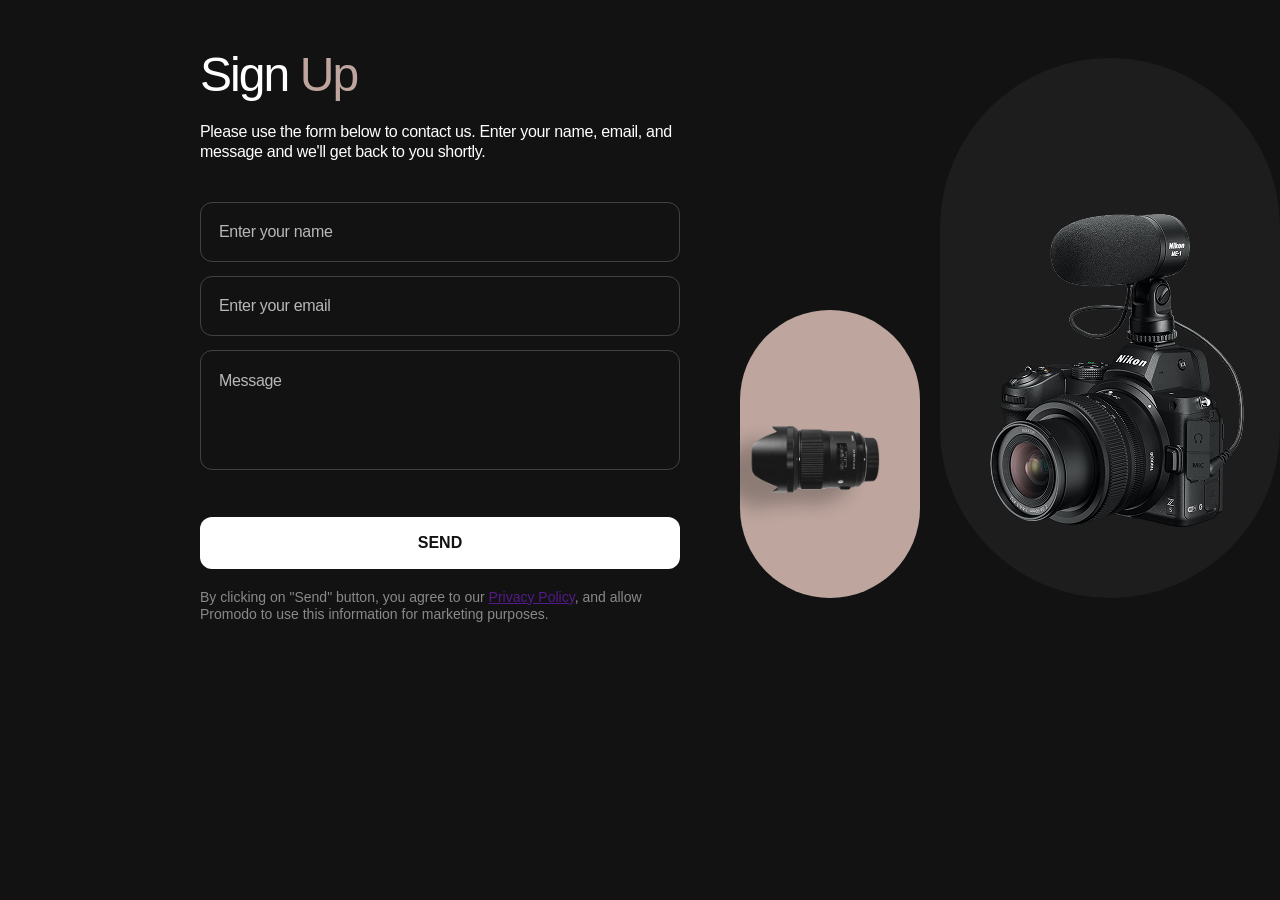
<file: index.html>
<!DOCTYPE html>
<html lang="en">
  <head>
    <meta charset="UTF-8" />
    <meta name="viewport" content="width=device-width, initial-scale=1.0" />
    <title>Document</title>
    <link rel="stylesheet" href="./style.css" />
  </head>
  <body>
    <section id="sign-up" class="sign-up-section">
      <div id="sign-up-but" class="container">
        <div id="sign_up-cam" class="sign-up-container">
          <div class="sign-up-wrapper">
            <h2 class="sign-up-header">Sign <span>Up</span></h2>
            <p class="sign-up-text">
              Please use the form below to contact us. Enter your name, email,
              and message and we'll get back to you shortly.
            </p>
            <form class="sign-up-form">
              <input
                class="sign-up-input form-elements-markup"
                type="text"
                name="user-name"
                id="user-name"
                placeholder="Enter your name"
                required
              />
              <input
                class="sign-up-input form-elements-markup"
                type="email"
                name="user-emain"
                id="user-email"
                pattern="[a-z0-9._%+-]+@[a-z0-9.-]+\.[a-z]{2,}$"
                placeholder="Enter your email"
                required
              />
              <textarea
                class="sign-up-textarea form-elements-markup"
                name="textarea-info"
                id="textarea"
                cols="30"
                rows="10"
                placeholder="Message"
              ></textarea>
              <button class="sign-up-btn" type="submit">send</button>
            </form>
            <p class="sign-up-privacy-text">
              By clicking on "Send" button, you agree to our
              <a class="privacy-policy-link" href="">Privacy Policy</a>, and
              allow Promodo to use this information for marketing purposes.
            </p>
          </div>
          <div class="photos-container">
            <div class="photo-small-wrapper"></div>
            <div class="photo-large-wrapper"></div>
          </div>
        </div>
      </div>
    </section>
  </body>
</html>
</file>
<file: style.css>
:root {
  font-family: DM sans;
  font-size: 16px;
  line-height: 24px;
  font-weight: 400;
}

.container {
  width: 100%;
  padding: 0 20px;
  margin: 0 auto;
}
@media screen and (min-width: 375px) {
  .container {
    width: 100%;
    padding: 0 20px;
    margin: 0 auto;
  }
}

@media screen and (min-width: 768px) {
  .container {
    width: 100%;
    padding: 0 32px;
  }
}

@media screen and (min-width: 1280px) {
  .container {
    width: 100%;
    padding: 0 100px;
  }
}
@media screen and (min-width: 1440px) {
  .container {
    width: 100%;
  }
}
body {
  font-family: DM Sans, sans-serif;
  --brown: #bea69e;
  --black: #121212;
  --light-black: #1d1d1d;
  --white: #ffffff;
  --color-250ms: color 250ms cubic-bezier(0.4, 0, 0.2, 1);
  --background-color-250ms: background-color 250ms cubic-bezier(0.4, 0, 0.2, 1);
  --border-color-250ms: border-color 250ms cubic-bezier(0.4, 0, 0.2, 1);
  background-color: var(--black, #121212);
  box-sizing: border-box;
}
.sign-up-section {
  font-family: DM Sans, sans-serif;
  background-color: var(--black);
  box-sizing: border-box;
  color: var(--white);
  min-width: 100%;
}

.sign-up-header {
  margin-bottom: 20px;
  font-size: 28px;
  font-weight: 500;
  line-height: 1.14;
  letter-spacing: -0.04em;
}

.sign-up-header span {
  color: var(--brown);
}

.sign-up-text {
  margin-bottom: 40px;
  width: 100%;
  transition: var(--border-color-250ms);
  font-size: 16px;
  font-weight: 400;
  line-height: 20px;
  letter-spacing: -0.02em;
}

.sign-up-input {
  display: block;
  box-sizing: border-box;
  margin-bottom: 8px;
  outline: none;
  transition: var(--border-color-250ms);
  font-weight: 400;
  font-size: 16px;
  line-height: 20px;
  letter-spacing: 0;
}

.form-elements-markup {
  padding: 14px 0 14px 18px;
  width: 100%;
  border-radius: 12px;
  border: 1px solid #ffffff33;
  background-color: transparent;
  color: var(--white);
  top: 228px;
}

::placeholder {
  color: #ffffffb3;
  font-size: 14px;
  font-weight: 400;
  line-height: 1.28;
  letter-spacing: -0.02em;
  transition: var(--color-250ms);
}

.sign-up-input:hover::placeholder,
.sign-up-textarea:hover::placeholder {
  color: var(--white);
}

.sign-up-input:hover,
.sign-up-input:active,
.sign-up-textarea:hover,
.sign-up-textarea:active {
  border-color: var(--white);
}

.sign-up-textarea {
  box-sizing: border-box;
  margin-bottom: 40px;
  height: 112px;
  font-weight: 400;
  font-size: 16px;
  line-height: 20px;
  letter-spacing: 0;
  resize: none;
  outline: none;
  font-family: inherit;
}

.sign-up-btn {
  display: block;
  padding: 14px 0 14px 0;
  margin-bottom: 20px;
  width: 100%;
  background-color: var(--white);
  color: var(--black);
  font-size: 16px;
  font-weight: 700;
  line-height: 1.25;
  text-transform: uppercase;
  text-align: center;
  border-radius: 12px;
  border: none;
  transition: var(--color-250ms), var(--background-color-250ms);
}

.sign-up-btn:hover,
.sign-up-btn:active {
  background-color: var(--light-black);
  color: var(--brown);
}

.sign-up-privacy-text {
  color: #ffffff80;
  font-size: 12px;
  font-weight: 400;
  line-height: 1.33;
}

.privacy-policy-link {
  text-decoration-line: underline;
}

@media screen and (min-width: 375px) {
  .sign-up-container {
    max-width: 335px;
    margin: 0 auto;
  }

  .sign-up-text {
    width: 295px;
  }
}

@media screen and (min-width: 768px) {
  .sign-up-container {
    margin: 0 auto 0 32px;
    max-width: 480px;
  }

  .sign-up-header {
    font-size: 48px;
    line-height: 1.12;
    letter-spacing: -0.04em;
  }

  .sign-up-text {
    width: 100%;
    font-size: 16px;
    line-height: 1.25;
  }

  .sign-up-input {
    margin-bottom: 14px;
    height: 60px;
  }

  .form-elements-markup {
    padding: 20px 0 20px 18px;
  }

  ::placeholder {
    font-size: 16px;
    line-height: 1.25;
  }

  .sign-up-textarea {
    height: 120px;
  }

  .sign-up-btn {
    padding: 16px 0 16px 0;
  }

  .sign-up-privacy-text {
    font-size: 14px;
    line-height: 1.28;
  }
}

@media screen and (min-width: 1280px) {
  .sign-up-container {
    display: flex;
    gap: 60px;
    margin: 0 auto;
    max-width: 1080px;
  }

  .sign-up-wrapper {
    min-width: 480px;
  }

  .photos-container {
    display: flex;
    gap: 20px;
  }

  .photo-small-wrapper {
    margin-top: auto;
    margin-bottom: 40px;
    width: 180px;
    height: 288px;
    border-radius: 1000px;
    background: var(--brown);
    background-image: url(./images/photo-small.png);
    background-repeat: no-repeat;
    background-position: -40px 76px;
    background-size: contain;
  }

  .photo-large-wrapper {
    margin-top: auto;
    margin-bottom: 40px;
    width: 340px;
    height: 540px;
    border-radius: 1000px;
    background-color: var(--light-black);
    background-image: url(./images/photo-large.png);
    background-repeat: no-repeat;
    background-position: 50px 156px;
  }
}

@media screen and (min-width: 1440px) {
  .sign-up-container {
    max-width: 1240px;
    gap: 200px;
  }
}
</file>
<file: sign-up.css>
:root {
  font-family: DM sans;
  font-size: 16px;
  line-height: 24px;
  font-weight: 400;
}

.container {
  width: 100%;
  padding: 0 20px;
  margin: 0 auto;
}
@media screen and (min-width: 375px) {
  .container {
    width: 100%;
    padding: 0 20px;
    margin: 0 auto;
  }
}

@media screen and (min-width: 768px) {
  .container {
    width: 100%;
    padding: 0 32px;
  }
}

@media screen and (min-width: 1280px) {
  .container {
    width: 100%;
    padding: 0 100px;
  }
}
@media screen and (min-width: 1440px) {
  .container {
    width: 100%;
  }
}
body {
  font-family: DM Sans, sans-serif;
  --brown: #bea69e;
  --black: #121212;
  --light-black: #1d1d1d;
  --white: #ffffff;
  --color-250ms: color 250ms cubic-bezier(0.4, 0, 0.2, 1);
  --background-color-250ms: background-color 250ms cubic-bezier(0.4, 0, 0.2, 1);
  --border-color-250ms: border-color 250ms cubic-bezier(0.4, 0, 0.2, 1);
  background-color: var(--black, #121212);
  box-sizing: border-box;
}
.sign-up-section {
  font-family: DM Sans, sans-serif;
  background-color: var(--black);
  box-sizing: border-box;
  color: var(--white);
  min-width: 100%;
}

.sign-up-header {
  margin-bottom: 20px;
  font-size: 28px;
  font-weight: 500;
  line-height: 1.14;
  letter-spacing: -0.04em;
}

.sign-up-header span {
  color: var(--brown);
}

.sign-up-text {
  margin-bottom: 40px;
  width: 100%;
  transition: var(--border-color-250ms);
  font-size: 16px;
  font-weight: 400;
  line-height: 20px;
  letter-spacing: -0.02em;
}

.sign-up-input {
  display: block;
  box-sizing: border-box;
  margin-bottom: 8px;
  outline: none;
  transition: var(--border-color-250ms);
  font-weight: 400;
  font-size: 16px;
  line-height: 20px;
  letter-spacing: 0;
}

.form-elements-markup {
  padding: 14px 0 14px 18px;
  width: 100%;
  border-radius: 12px;
  border: 1px solid #ffffff33;
  background-color: transparent;
  color: var(--white);
  top: 228px;
}

::placeholder {
  color: #ffffffb3;
  font-size: 14px;
  font-weight: 400;
  line-height: 1.28;
  letter-spacing: -0.02em;
  transition: var(--color-250ms);
}

.sign-up-input:hover::placeholder,
.sign-up-textarea:hover::placeholder {
  color: var(--white);
}

.sign-up-input:hover,
.sign-up-input:active,
.sign-up-textarea:hover,
.sign-up-textarea:active {
  border-color: var(--white);
}

.sign-up-textarea {
  box-sizing: border-box;
  margin-bottom: 40px;
  height: 112px;
  font-weight: 400;
  font-size: 16px;
  line-height: 20px;
  letter-spacing: 0;
  resize: none;
  outline: none;
  font-family: inherit;
}

.sign-up-btn {
  display: block;
  padding: 14px 0 14px 0;
  margin-bottom: 20px;
  width: 100%;
  background-color: var(--white);
  color: var(--black);
  font-size: 16px;
  font-weight: 700;
  line-height: 1.25;
  text-transform: uppercase;
  text-align: center;
  border-radius: 12px;
  border: none;
  transition: var(--color-250ms), var(--background-color-250ms);
}

.sign-up-btn:hover,
.sign-up-btn:active {
  background-color: var(--light-black);
  color: var(--brown);
}

.sign-up-privacy-text {
  color: #ffffff80;
  font-size: 12px;
  font-weight: 400;
  line-height: 1.33;
}

.privacy-policy-link {
  text-decoration-line: underline;
}

@media screen and (min-width: 375px) {
  .sign-up-container {
    max-width: 335px;
    margin: 0 auto;
  }

  .sign-up-text {
    width: 295px;
  }
}

@media screen and (min-width: 768px) {
  .sign-up-container {
    margin: 0 auto 0 32px;
    max-width: 480px;
  }

  .sign-up-header {
    font-size: 48px;
    line-height: 1.12;
    letter-spacing: -0.04em;
  }

  .sign-up-text {
    width: 100%;
    font-size: 16px;
    line-height: 1.25;
  }

  .sign-up-input {
    margin-bottom: 14px;
    height: 60px;
  }

  .form-elements-markup {
    padding: 20px 0 20px 18px;
  }

  ::placeholder {
    font-size: 16px;
    line-height: 1.25;
  }

  .sign-up-textarea {
    height: 120px;
  }

  .sign-up-btn {
    padding: 16px 0 16px 0;
  }

  .sign-up-privacy-text {
    font-size: 14px;
    line-height: 1.28;
  }
}

@media screen and (min-width: 1280px) {
  .sign-up-container {
    display: flex;
    gap: 60px;
    margin: 0 auto;
    max-width: 1080px;
  }

  .sign-up-wrapper {
    min-width: 480px;
  }

  .photos-container {
    display: flex;
    gap: 20px;
  }

  .photo-small-wrapper {
    margin-top: auto;
    margin-bottom: 40px;
    width: 180px;
    height: 288px;
    border-radius: 1000px;
    background: var(--brown);
    background-image: url(../images/photo-small.png);
    background-repeat: no-repeat;
    background-position: -40px 76px;
    background-size: contain;
  }

  .photo-large-wrapper {
    margin-top: auto;
    margin-bottom: 40px;
    width: 340px;
    height: 540px;
    border-radius: 1000px;
    background-color: var(--light-black);
    background-image: url(../images/photo-large.png);
    background-repeat: no-repeat;
    background-position: 50px 156px;
  }
}

@media screen and (min-width: 1440px) {
  .sign-up-container {
    max-width: 1240px;
    gap: 200px;
  }
}
</file>
